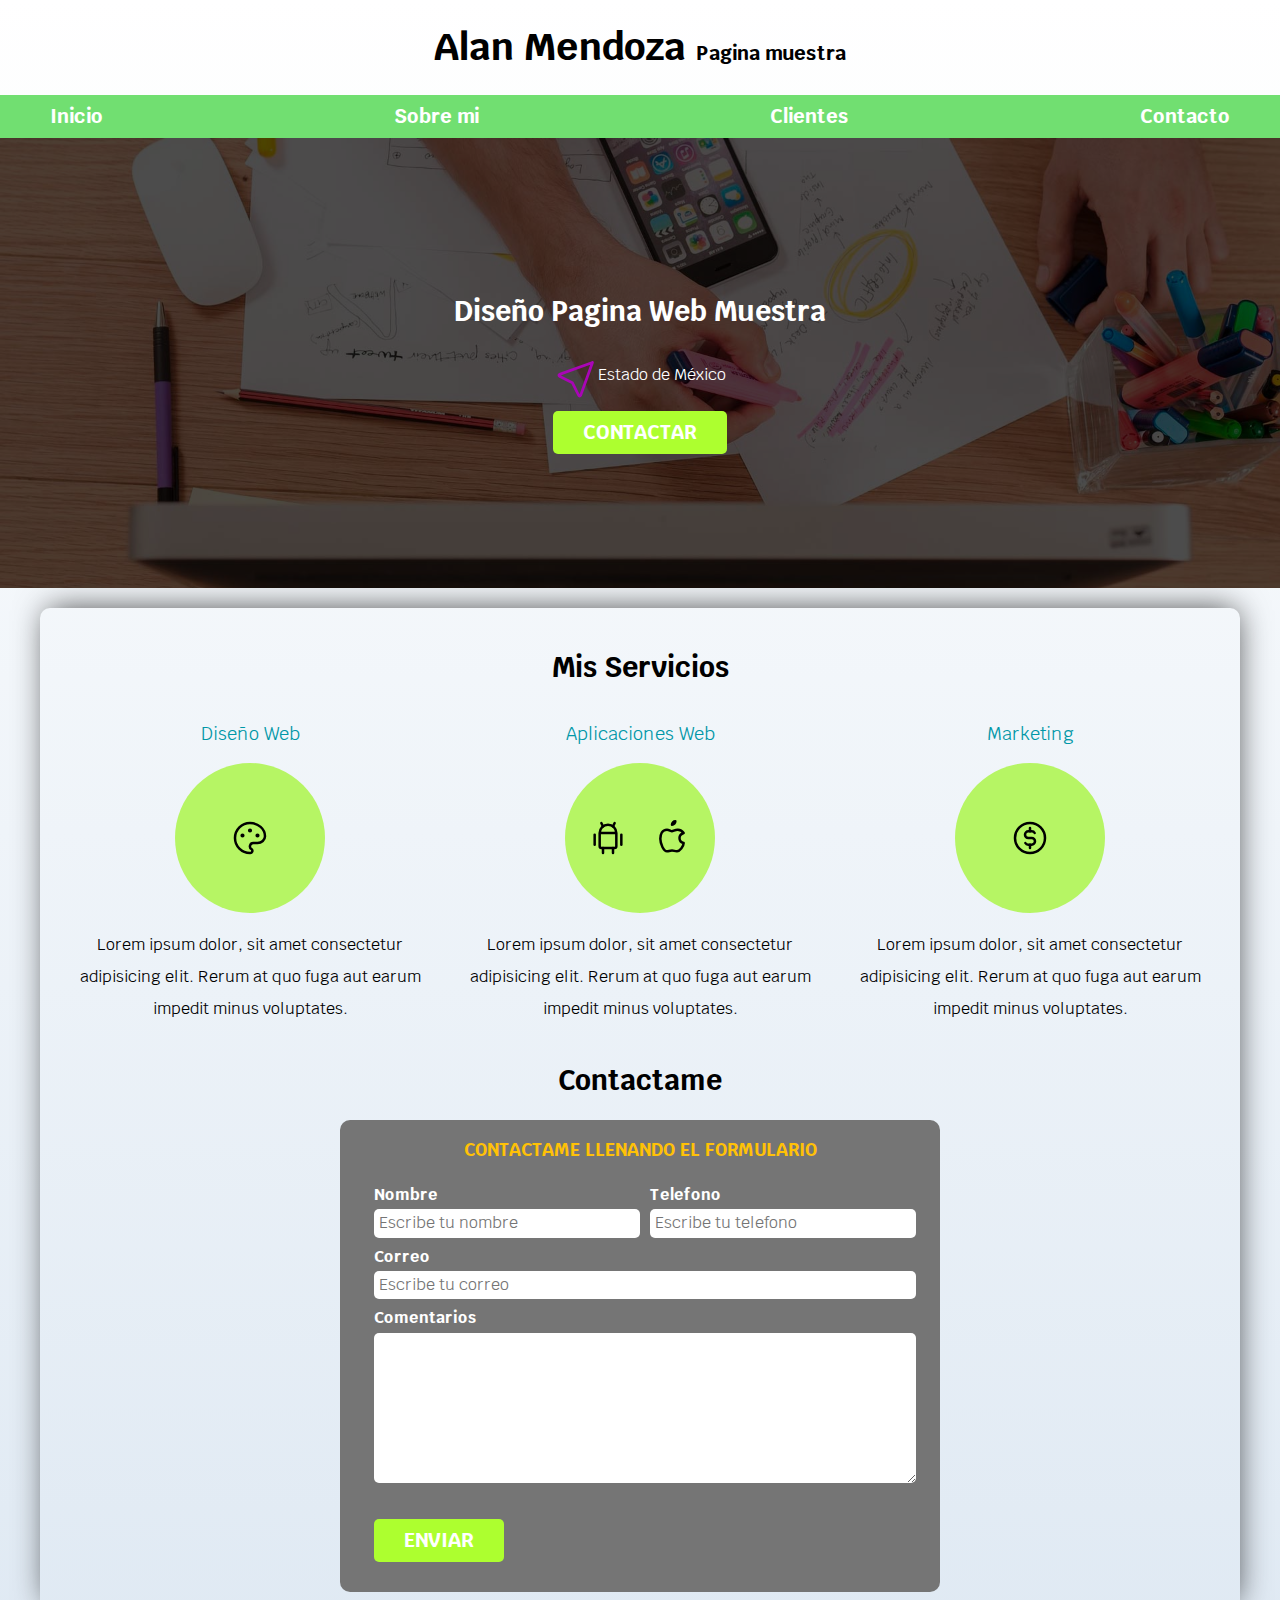
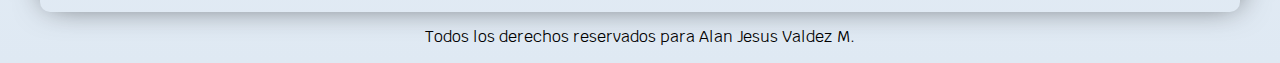
<file: freelancer_inicio/Index.html>
<!DOCTYPE html>
<html lang="en">
<head>
    <meta charset="UTF-8">
    <meta http-equiv="X-UA-Compatible" content="IE=edge">
    <meta name="viewport" content="width=device-width, initial-scale=1.0">
    <title>Diseño</title>
    <link rel="preload" href="css/normalize.css" as="style">
    <link rel="stylesheet" href="css/normalize.css">
    <link rel="preconnect" href="https://fonts.googleapis.com">
    <link rel="preconnect" href="https://fonts.gstatic.com" crossorigin>
    <link href="https://fonts.googleapis.com/css2?family=Krub:wght@400;700&display=swap" rel="stylesheet">
    <link  href="inicio.html">
    <link rel="preload" href="css/Styles.css" as="style"> <!--Esta linea nos sirve para que cargue mas rapido la pagina-->
    <link href="css/Styles.css" rel="stylesheet">      <!--Aqui se entrelaza la ventana de stylos de css, con el href y el nombre donde esta-->
</head>

<body>
    <header>
        <h1 class="titulo">Alan Mendoza  <span>Pagina muestra</span></h1>
    </header>
    
    <div class="nav-bg">
    <!-- La etiqueta nav se usa para poner la navegacion -->
    <nav class="navegacion contenedor">
        <a href="inicio.html">Inicio</a>
        <a href="#">Sobre mi</a>
        <a href="#">Clientes</a>
        <a href="#">Contacto</a>
    </nav>
</div>
    <section class="hero">
        <div class="contenido-hero">
        <h2 class="titulo">Diseño Pagina Web Muestra</h2>
               
        <div class="ubicacion"> 
                <svg xmlns="http://www.w3.org/2000/svg" class="icon icon-tabler icon-tabler-location" width="44" height="44" viewBox="0 0 24 24" stroke-width="1.5" stroke="#a905b6" fill="none" stroke-linecap="round" stroke-linejoin="round">
                <path stroke="none" d="M0 0h24v24H0z" fill="none"/>
                <path d="M21 3l-6.5 18a0.55 .55 0 0 1 -1 0l-3.5 -7l-7 -3.5a0.55 .55 0 0 1 0 -1l18 -6.5" />
            </svg>
            <p>Estado de México</p>
        </div>
        <a class="boton" href="#">Contactar</a>  <!--se usa para poner enlaces-->
    </div>
    </section>

<main class="contenedor sombra"  >  
   
    <h2>Mis Servicios</h2> 
    <!-- El h1 no se recomienda repetir pero lso demas h si -->
    <div class="servicios">

    <section class="servicio">
        <h3>Diseño Web</h3>  
        <div class="icono">
            <svg xmlns="http://www.w3.org/2000/svg" class="icon icon-tabler icon-tabler-palette" width="40" height="40" viewBox="0 0 24 24" stroke-width="1.5" stroke="#000000" fill="none" stroke-linecap="round" stroke-linejoin="round">
                <path stroke="none" d="M0 0h24v24H0z" fill="none"/>
                <path d="M12 21a9 9 0 1 1 0 -18a9 8 0 0 1 9 8a4.5 4 0 0 1 -4.5 4h-2.5a2 2 0 0 0 -1 3.75a1.3 1.3 0 0 1 -1 2.25" />
                <circle cx="7.5" cy="10.5" r=".5" fill="currentColor" />
                <circle cx="12" cy="7.5" r=".5" fill="currentColor" />
                <circle cx="16.5" cy="10.5" r=".5" fill="currentColor" />
            </svg>
        </div>
        <p>Lorem ipsum dolor, sit amet consectetur adipisicing elit. Rerum at quo fuga aut earum impedit minus voluptates.</p>    
    </section>

    <section class="servicio">
        <h3>Aplicaciones Web</h3>
        <div class="icono">
                    <svg xmlns="http://www.w3.org/2000/svg" class="icon icon-tabler icon-tabler-brand-android" width="40" height="40" viewBox="0 0 24 24" stroke-width="1.5" stroke="#000000" fill="none" stroke-linecap="round" stroke-linejoin="round">
                        <path stroke="none" d="M0 0h24v24H0z" fill="none"/>
                        <line x1="4" y1="10" x2="4" y2="16" />
                        <line x1="20" y1="10" x2="20" y2="16" />
                        <path d="M7 9h10v8a1 1 0 0 1 -1 1h-8a1 1 0 0 1 -1 -1v-8a5 5 0 0 1 10 0" />
                        <line x1="8" y1="3" x2="9" y2="5" />
                        <line x1="16" y1="3" x2="15" y2="5" />
                        <line x1="9" y1="18" x2="9" y2="21" />
                        <line x1="15" y1="18" x2="15" y2="21" />
                    </svg>
                    <svg xmlns="http://www.w3.org/2000/svg" class="icon icon-tabler icon-tabler-brand-apple" width="40" height="40" viewBox="0 0 24 24" stroke-width="1.5" stroke="#000000" fill="none" stroke-linecap="round" stroke-linejoin="round">
                        <path stroke="none" d="M0 0h24v24H0z" fill="none"/>
                        <path d="M9 7c-3 0 -4 3 -4 5.5c0 3 2 7.5 4 7.5c1.088 -.046 1.679 -.5 3 -.5c1.312 0 1.5 .5 3 .5s4 -3 4 -5c-.028 -.01 -2.472 -.403 -2.5 -3c-.019 -2.17 2.416 -2.954 2.5 -3c-1.023 -1.492 -2.951 -1.963 -3.5 -2c-1.433 -.111 -2.83 1 -3.5 1c-.68 0 -1.9 -1 -3 -1z" />
                        <path d="M12 4a2 2 0 0 0 2 -2a2 2 0 0 0 -2 2" />
                    </svg>
        </div>
        <p>Lorem ipsum dolor, sit amet consectetur adipisicing elit. Rerum at quo fuga aut earum impedit minus voluptates.</p>
    </section>

    <section class="servicio">
        <h3>Marketing</h3>
        <div class="icono">
            <svg xmlns="http://www.w3.org/2000/svg" class="icon icon-tabler icon-tabler-coin" width="40" height="40" viewBox="0 0 24 24" stroke-width="1.5" stroke="#000000" fill="none" stroke-linecap="round" stroke-linejoin="round">
                <path stroke="none" d="M0 0h24v24H0z" fill="none"/>
                <circle cx="12" cy="12" r="9" />
                <path d="M14.8 9a2 2 0 0 0 -1.8 -1h-2a2 2 0 0 0 0 4h2a2 2 0 0 1 0 4h-2a2 2 0 0 1 -1.8 -1" />
                <path d="M12 6v2m0 8v2" />
            </svg>
        </div>
        <p>Lorem ipsum dolor, sit amet consectetur adipisicing elit. Rerum at quo fuga aut earum impedit minus voluptates.</p>
    </section>
</div>
<!-- Siempre que haya un heading usar un section -->
<section >
    <h2>Contactame</h2>
    <!-- se usa esta etiqueta para los furmularios -->
    <form class="formulario">
        <fieldset>
            <legend>Contactame llenando el formulario</legend>

            <div class="contenedor-campos">
                    <div class="campo">
                        <label>Nombre</label>
                        <input class="input-text" type="text" placeholder="Escribe tu nombre">
                    </div>

                    <div class="campo">
                        <label>Telefono</label>
                        <input class="input-text" type="tel" placeholder="Escribe tu telefono">
                    </div>

                    <div class="campo">
                        <label>Correo</label>
                        <input  class="input-text"type="email" placeholder="Escribe tu correo">
                    </div>

                    <div class="campo">
                    <label>Comentarios</label>
                    <textarea class="input-text"></textarea>  <!--Se usa esta etiqueta para poner area de textos-->
                    </div>
        </div>

            <div class="alinear-derecha flex">
                <input class="boton w-sm-100" type="submit" value="Enviar">  <!--Boton enviar-->
            </div>
        </fieldset>
    </form>
</section>
</main>

<footer class="footer">
    <p>Todos los derechos reservados para Alan Jesus Valdez M.</p>
</footer>
</body>
</html>
</file>
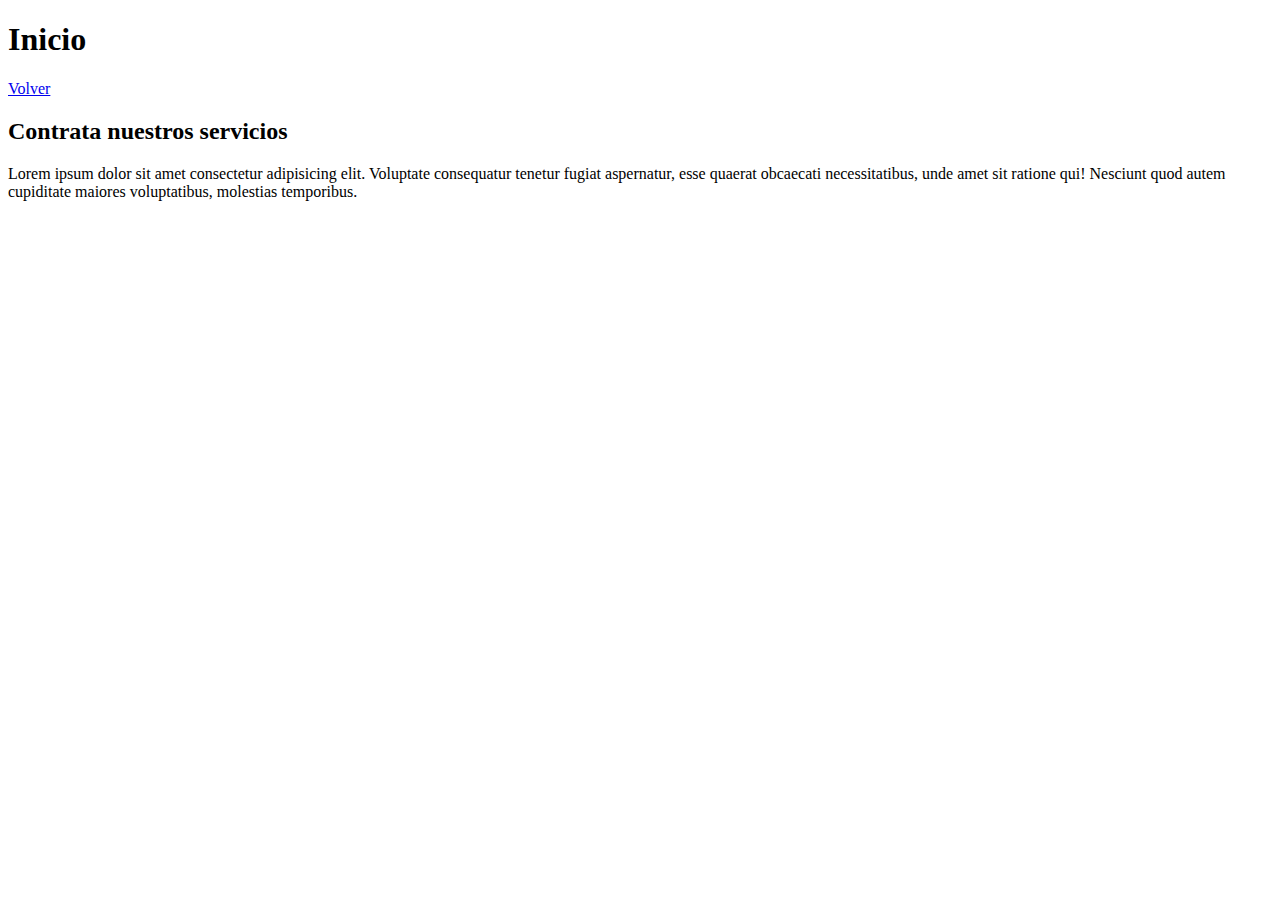
<file: freelancer_inicio/inicio.html>
<!DOCTYPE html>
<html lang="en">
<head>
    <meta charset="UTF-8">
    <meta http-equiv="X-UA-Compatible" content="IE=edge">
    <meta name="viewport" content="width=device-width, initial-scale=1.0">
    <link href="Index.html">
    <title>Inicio</title>
</head>
<body>
        <h1>Inicio</h1> 
        <nav>
            <a href="Index.html">Volver</a>
        </nav>
    
   


    <h2>Contrata nuestros servicios</h2>

    <p>Lorem ipsum dolor sit amet consectetur adipisicing elit. Voluptate consequatur tenetur fugiat aspernatur, esse quaerat obcaecati necessitatibus, unde amet sit ratione qui! Nesciunt quod autem cupiditate maiores voluptatibus, molestias temporibus.</p>
</body>
</html>
</file>
<file: freelancer_inicio/css/Styles.css>
:root{
    --blanco: #ffffff;
    --oscuro: #212121;
    --primario: #ffc107;
    --secundario: #0097a7;
    --gris: #757575;
    
}

/*Globales*/
html{
    font-size:  62.5%;
    box-sizing: border-box;
    scroll-snap-type: y mandatory;
}
*, *:before, *:after {
    box-sizing: inherit;
  }

body{
    font-size: 16px;  /*1 rem = 10px*/
    font-family:  'Krub', sans-serif;
    background-image: linear-gradient(to top, #dfe9f3 0%, var(--blanco)100%);
}
/*Tipografia*/
h1{
font-size: 3.8rem;
}
h2{
font-size: 2.8rem;
}
h3{
font-size: 1.8rem;
}

h1, h2, h3{
    text-align: center;
}

.titulo span{   
font-size: 2rem ; 
}

/*Utilidades*/
.w-100{
    width: 100%;
}
@media (min-width: 768px)   {
    .w-sm-100{
        width: auto;
    }
}
.flex{
    display: flex0;
}
.alinear-derecha{
    justify-content: flex-end;
}
.contenedor{
    max-width: 120rem;
    margin: 0 auto ;
}
.boton{
    background-color: greenyellow;
    color: var(--blanco);
    padding: 1rem 3rem;
    margin-top: 1rem;
    font-size: 2rem;
    text-decoration: none;
    text-transform: uppercase;
    font-weight: bold;
    border-radius: .5rem;
    width: 90%;
    text-align: center;
    border: none;
}
@media (min-width: 768px)   {
    .boton{
        width: auto;
    }
}
.boton:hover{
    cursor: pointer;
}
.sombra{
    -webkit-box-shadow: 2px -4px 33px -6px rgba(0,0,0,0.75);
-moz-box-shadow: 2px -4px 33px -6px rgba(0,0,0,0.75);
box-shadow: 2px -4px 33px -6px rgba(0,0,0,0.75);
padding: 2rem;
border-radius: 1rem;
}
.nav-bg{
 background-color:  rgb(113, 223, 113);
}

.navegacion {
    display:  flex;
    flex-direction: column;
}
@media (min-width:  768px)   {
    .navegacion {
        flex-direction:  row;
        justify-content: space-between;
    }
}

.navegacion a{
    display: block;
    text-align: center;
    color: var(--blanco);
    text-decoration: none;
    font-size: 2rem;
    font-weight: 700;
    padding: 1rem;
}

.navegacion a:hover {   /*Hover se ocupa para hacer el efecto del cuadro amarillo cuando se pone ell cursor ahi*/
    background-color: var(--primario); 
    color: var(--oscuro);
}

.hero{
    background-image: url(../img/hero.jpg);
    background-repeat: no-repeat;
    background-size: cover;
    height: 450px;
    position: relative;
    margin-bottom: 2rem;
}

.contenido-hero{
    position: absolute;
    background-color: rgba(0,0,0 , .7);
    background-color: rgb(0 0 0 / 70%);
    width: 100%;
    height: 100%;

    display: flex;
    flex-direction: column;
    align-items: center;
    justify-content: center;   /*esto nos sirve para allinear verticalmente */
}

.contenido-hero h2,
.contenido-hero p{
color:var(--blanco);
}

.ubicacion{
    display:  flex;
    align-items: flex-end;
}
.servicios,
.navegacion,
.formulario{
    scroll-snap-align: center;
    scroll-snap-stop: always;
}

/*servicios*/
@media (min-width: 768px)   {
    .servicios{
        display: grid;
        grid-template-columns: 1fr 1fr 1fr;
        column-gap: 1rem;
        }
}

.servicio{
display: flex;
flex-direction: column;
align-items: center;
}
.servicio h3{
    color: var(--secundario);
    font-weight: normal;

}
.servicio p{
    line-height: 2;
    text-align: center;
}

.servicio .icono{
    height: 15rem;
    width: 15rem;
    background-color: rgb(182, 245, 100);
    border-radius: 50%;
    display: flex;
    justify-content: space-evenly;
    align-items: center;
}

/*contacto*/
.formulario{
background-color: var(--gris);
width: min(60rem, 100%);
margin: 0 auto;
padding: 2rem;
border-radius: 1rem;  /*esquinas redondeadas*/

}

.formulario fieldset{
    border: none;
}

.formulario legend{
    text-align: center;
    color: var(--primario);
    text-align: center;
    font-size: 1.8rem;
    text-transform: uppercase;
    font-weight: 700;
    margin-bottom: 2rem;
}

@media (min-width: 769px )   {
    .contenedor-campos{ 
        display: grid;
        grid-template-columns: 50% 50%;
        grid-template-rows:  auto auto 20rem;
        column-gap: 1rem;
        }
        .campo:nth-child(3),
        .campo:nth-child(4){
            grid-column: 1 / 3;
    
        }

}

.campo{
margin-bottom: 1rem;
}
.campo label{
    color:var(--blanco);
    font-weight: bold;
    margin-bottom: .5rem;
    display: block;
}
.campo textarea{
    height: 15rem;
}
.input-text{
width: 100%;
border: none;
padding: .5rem;
border-radius: .5rem;
}

.footer{
    text-align: center;
}
</file>
